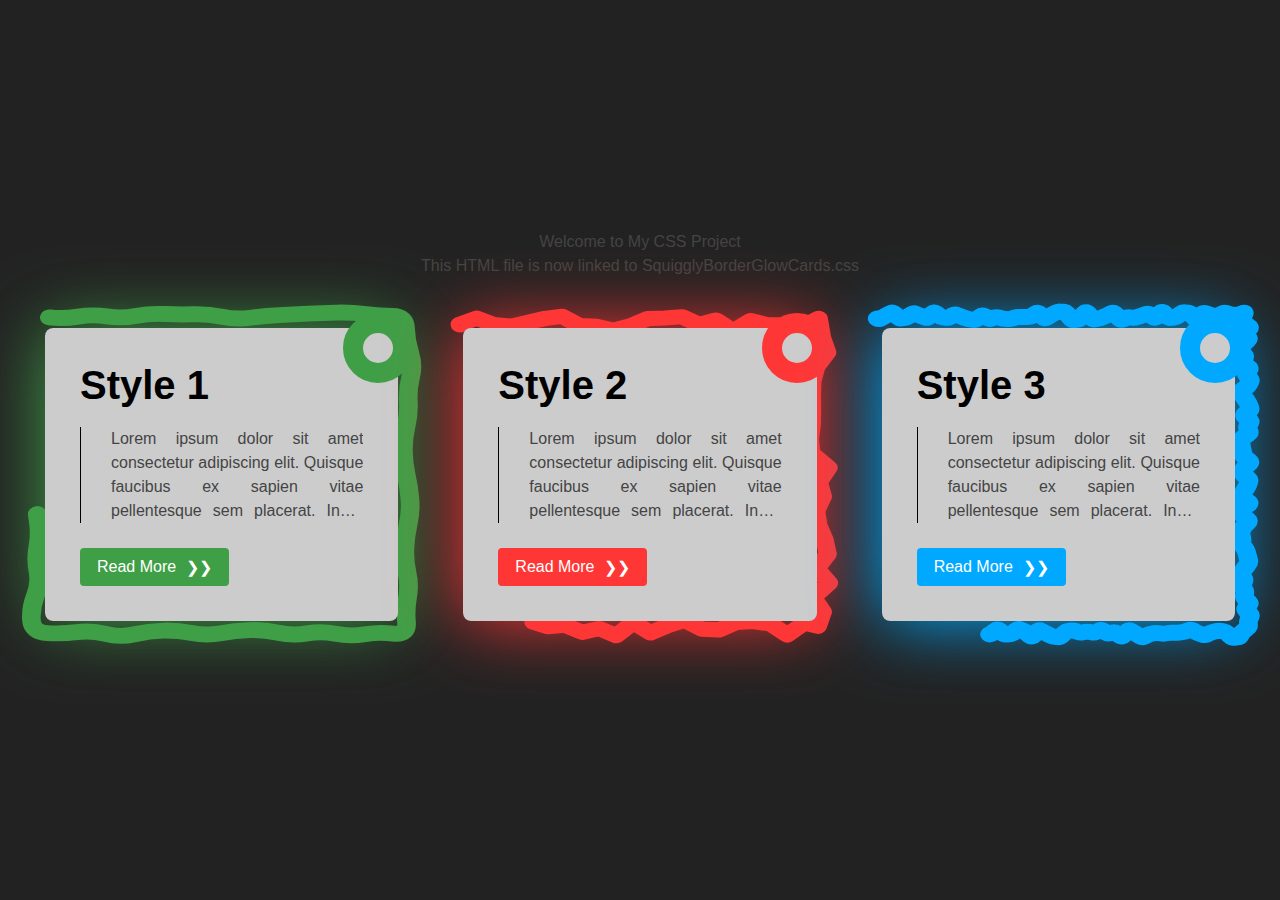
<file: SquigglyBorderGlowCards.html>
<!DOCTYPE html>
<html lang="en">
  <head>
    <meta charset="UTF-8" />
    <meta name="viewport" content="width=device-width, initial-scale=1.0" />
    <title>My CSS Project</title>
    <link rel="stylesheet" href="SquigglyBorderGlowCards.css" />
  </head>
  <body>
    <h1>Welcome to My CSS Project</h1>
    <p>This HTML file is now linked to SquigglyBorderGlowCards.css</p>

    <article>
      <section class="sectionWrapper">
        <section id="_boxes">
          <ul>
            <li>
              <figure>
                <h2>Style 1</h2>

                <figcaption>
                  Lorem ipsum dolor sit amet consectetur adipiscing elit.
                  Quisque faucibus ex sapien vitae pellentesque sem placerat. In
                  id cursus mi pretium tellus duis convallis. Tempus leo eu
                  aenean sed diam urna tempor. Pulvinar vivamus fringilla lacus
                  nec metus bibendum egestas. Iaculis massa nisl malesuada
                  lacinia integer nunc posuere. Ut hendrerit semper vel class
                  aptent taciti sociosqu. Ad litora torquent per conubia nostra
                  inceptos himenaeos.
                </figcaption>

                <a href="javascript:void(0);" title="Read More">
                  <em>Read More</em>
                  <i>&#10095;&#10095;</i>
                </a>
              </figure>

              <svg
                preserveAspectRatio="none"
                stroke="#3F9F47"
                stroke-width="5"
                stroke-linejoin="round"
                stroke-linecap="round"
                viewBox="0 0 108 108"
                fill="none"
                xmlns="http://www.w3.org/2000/svg">
                <path
                  d="M7.84999 4.52304C10.4167 4.87174 12.9833 4.7961 15.55 4.29611C18.1167 3.79612 20.6833 3.77393 23.25 4.22954C25.8167 4.68515 28.3833 4.63313 30.95 4.07349C33.5167 3.51385 36.0833 3.30905 38.65 3.45907C41.2167 3.6091 43.7833 3.64025 46.35 3.55252C48.9167 3.46479 51.4833 3.72872 54.05 4.34432C56.6167 4.95992 59.1833 5.05995 61.75 4.64441C64.3167 4.22888 66.8833 3.95074 69.45 3.81001C72.0167 3.66928 74.5833 3.51867 77.15 3.35817C79.7167 3.19768 82.2833 3.08289 84.85 3.0138C87.4166 2.94472 89.9833 3.10282 92.55 3.48811C95.1167 3.8734 97.5238 4.0717 99.7714 4.08301C102.019 4.09432 103.173 5.38331 103.232 7.94997C103.292 10.5166 103.67 13.0833 104.365 15.65C105.06 18.2166 105.138 20.7833 104.597 23.35C104.057 25.9166 103.853 28.4833 103.984 31.05C104.115 33.6166 103.921 36.1833 103.402 38.75C102.883 41.3166 102.633 43.8833 102.652 46.45C102.671 49.0166 102.93 51.5833 103.427 54.15C103.924 56.7166 104.256 59.2833 104.424 61.85C104.592 64.4166 104.434 66.9833 103.95 69.5499C103.466 72.1166 103.173 74.6833 103.071 77.2499C102.968 79.8166 103.161 82.3833 103.649 84.9499C104.137 87.5166 104.182 90.0833 103.785 92.6499C103.388 95.2166 103.291 97.854 103.494 100.562C103.698 103.27 102.517 104.445 99.95 104.088C97.3834 103.73 94.8167 103.807 92.25 104.318C89.6834 104.83 87.1167 104.777 84.55 104.159C81.9834 103.541 79.4167 103.494 76.8501 104.017C74.2834 104.54 71.7167 104.474 69.1501 103.82C66.5834 103.165 64.0167 102.893 61.4501 103.003C58.8834 103.114 56.3167 103.442 53.7501 103.989C51.1834 104.536 48.6167 104.517 46.0501 103.933C43.4834 103.348 40.9167 103.085 38.3501 103.144C35.7834 103.202 33.2167 103.585 30.65 104.292C28.0834 104.999 25.5167 104.974 22.95 104.217C20.3834 103.46 17.8167 103.267 15.25 103.638C12.6834 104.009 10.049 104.112 7.3471 103.947C4.64516 103.782 3.21816 102.417 3.06612 99.85C2.91407 97.2833 3.27189 94.7166 4.13956 92.15C5.00724 89.5833 5.22889 87.0166 4.80451 84.45C4.38014 81.8833 4.37256 79.3166 4.78179 76.75C5.19101 74.1833 5.23802 71.6166 4.92281 69.0499C4.60759 66.4833 4.31893 63.9166 4.05682 61.3499C3.7947 58.7833 3.76382 56.2166 3.96416 53.6499C4.1645 51.0832 4.12396 48.5166 3.84252 45.9499C3.56109 43.3832 3.70993 40.8166 4.28905 38.2499C4.86817 35.6832 5.17886 33.1165 5.22111 30.5499C5.26336 27.9832 4.95095 25.4165 4.28387 22.8499C3.61679 20.2832 3.15862 17.7165 2.90935 15.1499C2.66007 12.5832 2.77953 10.0832 3.26771 7.64992C3.7559 5.21663 5.28332 4.17434 7.84999 4.52304Z"></path>
              </svg>
            </li>

            <li>
              <figure>
                <h2>Style 2</h2>

                <figcaption>
                  Lorem ipsum dolor sit amet consectetur adipiscing elit.
                  Quisque faucibus ex sapien vitae pellentesque sem placerat. In
                  id cursus mi pretium tellus duis convallis. Tempus leo eu
                  aenean sed diam urna tempor. Pulvinar vivamus fringilla lacus
                  nec metus bibendum egestas. Iaculis massa nisl malesuada
                  lacinia integer nunc posuere. Ut hendrerit semper vel class
                  aptent taciti sociosqu. Ad litora torquent per conubia nostra
                  inceptos himenaeos.
                </figcaption>

                <a href="javascript:void(0);" title="Read More">
                  <em>Read More</em>
                  <i>&#10095;&#10095;</i>
                </a>
              </figure>

              <svg
                preserveAspectRatio="none"
                stroke="#FF3636"
                stroke-width="5"
                stroke-linejoin="round"
                stroke-linecap="round"
                viewBox="0 0 112 113"
                fill="none"
                xmlns="http://www.w3.org/2000/svg">
                <path
                  d="M5.99995 7.0001H6.09995L10.75 4.97102L15.5 7.11381L20.25 7.65424L25 6.38528L29.75 5.07185L34.5 4.37598L39.25 7.4074L44 7.71973L48.75 9.00461L53.5 7.51571L58.2499 5.1471L63 4.93949L67.75 4.5446L72.5 7.10172L77.2499 5.61113L81.9999 9.29682L86.75 5.8137L91.5 7.16559L96.2499 7.20386L101 7.98377L105.75 5.04723L106.697 11.5001L108.122 16.2501L105.081 21.0001L103.973 25.7501L103.867 30.5001L103.895 35.2501L103.822 40.0001L103.304 44.7501L103.708 49.5001L108.454 54.2501L105.779 59.0001L106.911 63.7501L105.035 68.5001L105.647 73.2501L107.383 78.0001L108.242 82.7501L105.152 87.5001L108.615 92.2501L104.166 97.0001L106.903 101.75L105.494 106.5L101.75 105.427L96.9999 109.341L92.2499 105.701L87.4999 104.923L82.7499 105.233L78 107.709L73.25 107.43L68.5 104.508L63.75 106.291L59 108.664L54.25 105.196L49.5 109.575L44.75 107.241L39.9999 108.489L35.25 106.15L30.5 106.605L25.75 104.843L20.9999 108.664L16.25 106.547L11.5 106.779L6.74995 108.331L4.42624 103L8.16474 98.2501L8.15011 93.5001L5.73984 88.7501L4.98589 84.0001L6.8467 79.2501L5.48534 74.5001L8.23187 69.7501L6.24534 65.0001L4.77584 60.2501L6.44667 55.5001L8.31979 50.7501L5.89976 46.0001L4.09119 41.2501L3.98213 36.5001L3.31506 31.7501L5.71742 27.0001L4.85499 22.2501L5.21783 17.5001L8.43265 12.7501L6.15278 8.00009L5.99995 7.0001Z"></path>
              </svg>
            </li>

            <li>
              <figure>
                <h2>Style 3</h2>

                <figcaption>
                  Lorem ipsum dolor sit amet consectetur adipiscing elit.
                  Quisque faucibus ex sapien vitae pellentesque sem placerat. In
                  id cursus mi pretium tellus duis convallis. Tempus leo eu
                  aenean sed diam urna tempor. Pulvinar vivamus fringilla lacus
                  nec metus bibendum egestas. Iaculis massa nisl malesuada
                  lacinia integer nunc posuere. Ut hendrerit semper vel class
                  aptent taciti sociosqu. Ad litora torquent per conubia nostra
                  inceptos himenaeos.
                </figcaption>

                <a href="javascript:void(0);" title="Read More">
                  <em>Read More</em>
                  <i>&#10095;&#10095;</i>
                </a>
              </figure>

              <svg
                preserveAspectRatio="none"
                stroke="#00A9FF"
                stroke-width="5"
                stroke-linejoin="round"
                stroke-linecap="round"
                viewBox="0 0 108 108"
                fill="none"
                xmlns="http://www.w3.org/2000/svg">
                <path
                  d="M5.38753 4.89455C5.69587 5.09339 6.0042 5.09227 6.31253 4.89117L7.23753 4.28788C7.54587 4.08679 7.8542 3.88806 8.16253 3.69172L9.08753 3.10267C9.39587 2.90633 9.7042 2.98486 10.0125 3.33827L10.9375 4.39849C11.2459 4.7519 11.5542 4.90381 11.8625 4.85422L12.7875 4.70547C13.0959 4.65588 13.4042 4.50512 13.7125 4.25317L14.6375 3.49732C14.9459 3.24537 15.2542 3.19525 15.5625 3.34697L16.4875 3.8021C16.7959 3.95381 17.1042 4.09265 17.4125 4.21861L18.3375 4.5965C18.6459 4.72246 18.9542 4.61662 19.2625 4.27897L20.1875 3.26604C20.4959 2.92839 20.8042 2.90268 21.1125 3.18891L22.0375 4.04761C22.3459 4.33384 22.6542 4.49937 22.9625 4.5442L23.8875 4.6787C24.1959 4.72354 24.5042 4.64068 24.8125 4.43013L25.7375 3.79848C26.0459 3.58793 26.3542 3.55854 26.6625 3.71033L27.5875 4.16568C27.8959 4.31746 28.2042 4.45217 28.5125 4.5698L29.4375 4.92269C29.7459 5.04032 30.0542 5.12415 30.3625 5.17417L31.2875 5.32425C31.5959 5.37427 31.9042 5.26194 32.2125 4.98725L33.1375 4.16319C33.4459 3.8885 33.7542 3.8652 34.0625 4.0933L34.9875 4.77758C35.2959 5.00568 35.6042 5.05637 35.9125 4.92967L36.8375 4.54957C37.1459 4.42286 37.4542 4.41178 37.7625 4.5163L38.6875 4.82988C38.9959 4.9344 39.3042 4.9964 39.6125 5.01587L40.5375 5.07429C40.8459 5.09377 41.1542 5.04545 41.4625 4.92935L42.3875 4.58105C42.6959 4.46495 43.0042 4.40917 43.3125 4.4137L44.2375 4.42732C44.5459 4.43186 44.8542 4.42243 45.1625 4.39902L46.0875 4.32881C46.3959 4.30541 46.7042 4.17067 47.0125 3.92461L47.9375 3.18642C48.2459 2.94035 48.5542 3.00455 48.8625 3.37902L49.7875 4.50243C50.0959 4.8769 50.4042 4.94819 50.7125 4.71629L51.6375 4.0206C51.9459 3.7887 52.2542 3.58968 52.5625 3.42353L53.4875 2.9251C53.7959 2.75896 54.1042 2.68291 54.4125 2.69696L55.3375 2.7391C55.6459 2.75314 55.9542 2.98145 56.2625 3.42402L57.1875 4.75172C57.4959 5.19429 57.8042 5.39609 58.1125 5.35712L59.0375 5.2402C59.3459 5.20122 59.6542 4.9609 59.9625 4.51923L60.8875 3.19421C61.1959 2.75254 61.5042 2.7598 61.8125 3.216L62.7375 4.58461C63.0459 5.04081 63.3542 5.23096 63.6625 5.15507L64.5875 4.92738C64.8958 4.85149 65.2042 4.73895 65.5125 4.58977L66.4375 4.14223C66.7458 3.99305 67.0542 3.8288 67.3625 3.64947L68.2875 3.11148C68.5958 2.93215 68.9042 3.06258 69.2125 3.50278L70.1375 4.82338C70.4458 5.26358 70.7542 5.39299 71.0625 5.2116L71.9875 4.66744C72.2958 4.48606 72.6042 4.42419 72.9125 4.48183L73.8375 4.65476C74.1458 4.71241 74.4542 4.67917 74.7625 4.55505L75.6875 4.18269C75.9958 4.05858 76.3042 3.93477 76.6125 3.81127L77.5375 3.44078C77.8458 3.31728 78.1542 3.39268 78.4625 3.66698L79.3875 4.48989C79.6958 4.76419 80.0042 4.70676 80.3125 4.31761L81.2375 3.15014C81.5458 2.76099 81.8542 2.75009 82.1625 3.11746L83.0875 4.21958C83.3958 4.58695 83.7042 4.75298 84.0125 4.71767L84.9375 4.61176C85.2458 4.57645 85.5542 4.4194 85.8625 4.1406L86.7875 3.3042C87.0958 3.02539 87.4042 2.9036 87.7125 2.93881L88.6375 3.04445C88.9458 3.07967 89.2542 3.2896 89.5625 3.67426L90.4875 4.82823C90.7958 5.21289 91.1042 5.20121 91.4125 4.79318L92.3375 3.56911C92.6458 3.16109 92.9542 3.02207 93.2625 3.15205L94.1875 3.542C94.4958 3.67199 94.8042 3.78533 95.1125 3.88204L96.0375 4.17217C96.3458 4.26888 96.6542 4.20183 96.9625 3.97102L97.8875 3.27859C98.1958 3.04778 98.5042 2.99605 98.8125 3.12338L99.7375 3.5054C100.046 3.63274 100.354 3.70154 100.662 3.71179L101.587 3.74255C101.896 3.7528 102.204 3.68358 102.512 3.53488L103.437 3.08879C103.746 2.94009 103.797 3.10608 103.59 3.58674L102.97 5.02872C102.763 5.50938 102.882 5.90387 103.327 6.21221L104.662 7.13721C105.108 7.44554 105.209 7.75387 104.966 8.0622L104.238 8.9872C103.995 9.29554 103.963 9.60387 104.142 9.9122L104.677 10.8372C104.856 11.1455 104.808 11.4539 104.532 11.7622L103.705 12.6872C103.429 12.9955 103.227 13.3039 103.098 13.6122L102.711 14.5372C102.583 14.8455 102.642 15.1539 102.889 15.4622L103.63 16.3872C103.877 16.6955 103.886 17.0039 103.657 17.3122L102.97 18.2372C102.741 18.5455 102.843 18.8539 103.275 19.1622L104.571 20.0872C105.003 20.3955 105.127 20.7039 104.944 21.0122L104.394 21.9372C104.21 22.2455 104.23 22.5539 104.451 22.8622L105.117 23.7872C105.339 24.0955 105.381 24.4039 105.244 24.7122L104.833 25.6372C104.696 25.9455 104.455 26.2539 104.111 26.5622L103.078 27.4872C102.734 27.7955 102.661 28.1039 102.86 28.4122L103.455 29.3372C103.654 29.6455 103.837 29.9539 104.006 30.2622L104.511 31.1872C104.68 31.4955 104.814 31.8039 104.915 32.1122L105.215 33.0372C105.316 33.3455 105.214 33.6539 104.911 33.9622L104.001 34.8872C103.698 35.1955 103.705 35.5039 104.022 35.8122L104.975 36.7372C105.292 37.0455 105.368 37.3539 105.202 37.6622L104.703 38.5872C104.537 38.8955 104.512 39.2039 104.629 39.5122L104.979 40.4372C105.095 40.7455 104.972 41.0539 104.61 41.3622L103.522 42.2872C103.16 42.5955 102.966 42.9039 102.94 43.2122L102.862 44.1372C102.836 44.4456 102.851 44.7539 102.908 45.0622L103.077 45.9872C103.134 46.2956 103.189 46.6039 103.244 46.9122L103.406 47.8372C103.46 48.1456 103.65 48.4539 103.976 48.7622L104.952 49.6872C105.278 49.9956 105.287 50.3039 104.98 50.6122L104.059 51.5372C103.752 51.8456 103.576 52.1539 103.531 52.4622L103.396 53.3872C103.351 53.6956 103.474 54.0039 103.764 54.3123L104.634 55.2373C104.924 55.5456 105.026 55.8539 104.941 56.1623L104.683 57.0873C104.598 57.3956 104.472 57.7039 104.306 58.0123L103.809 58.9373C103.643 59.2456 103.516 59.5539 103.427 59.8623L103.161 60.7873C103.072 61.0956 103.219 61.4039 103.601 61.7123L104.748 62.6373C105.13 62.9456 105.103 63.2539 104.667 63.5623L103.359 64.4873C102.923 64.7956 102.737 65.104 102.801 65.4123L102.995 66.3373C103.06 66.6456 103.252 66.954 103.573 67.2623L104.536 68.1873C104.857 68.4956 104.882 68.804 104.613 69.1123L103.803 70.0373C103.533 70.3456 103.343 70.654 103.231 70.9623L102.897 71.8873C102.785 72.1956 102.76 72.504 102.821 72.8123L103.005 73.7373C103.066 74.0456 103.094 74.354 103.088 74.6623L103.069 75.5873C103.063 75.8957 103.152 76.204 103.336 76.5123L103.889 77.4373C104.074 77.7457 104.203 78.054 104.278 78.3623L104.501 79.2873C104.576 79.5957 104.646 79.904 104.711 80.2123L104.907 81.1373C104.972 81.4457 104.911 81.754 104.723 82.0623L104.161 82.9873C103.974 83.2957 103.786 83.604 103.599 83.9123L103.035 84.8373C102.847 85.1457 102.835 85.454 102.998 85.7624L103.488 86.6874C103.651 86.9957 103.673 87.304 103.552 87.6124L103.19 88.5374C103.07 88.8457 103.087 89.154 103.242 89.4624L103.707 90.3874C103.862 90.6957 103.913 91.004 103.86 91.3124L103.701 92.2374C103.648 92.5457 103.751 92.8541 104.011 93.1624L104.789 94.0874C105.049 94.3957 105.074 94.7041 104.866 95.0124L104.242 95.9374C104.033 96.2457 104.056 96.5541 104.31 96.8624L105.072 97.7874C105.325 98.0957 105.396 98.4041 105.284 98.7124L104.948 99.6374C104.835 99.9457 104.787 100.254 104.801 100.562L104.845 101.487C104.86 101.796 104.714 102.104 104.408 102.412L103.491 103.337C103.185 103.646 102.976 103.92 102.862 104.159L102.521 104.877C102.407 105.116 102.196 105.256 101.887 105.296L100.962 105.418C100.654 105.458 100.346 105.31 100.037 104.972L99.1124 103.958C98.804 103.62 98.4957 103.426 98.1874 103.375L97.2624 103.223C96.954 103.172 96.6457 103.191 96.3373 103.279L95.4123 103.545C95.104 103.633 94.7957 103.76 94.4873 103.925L93.5623 104.419C93.254 104.584 92.9457 104.606 92.6373 104.483L91.7123 104.115C91.404 103.993 91.0957 103.831 90.7873 103.631L89.8623 103.029C89.554 102.829 89.2457 102.8 88.9373 102.942L88.0123 103.368C87.704 103.51 87.3957 103.602 87.0873 103.642L86.1623 103.763C85.854 103.804 85.5456 103.824 85.2373 103.825L84.3123 103.828C84.004 103.828 83.6956 103.857 83.3873 103.913L82.4623 104.082C82.154 104.138 81.8456 104.138 81.5373 104.081L80.6123 103.911C80.304 103.854 79.9956 103.862 79.6873 103.936L78.7623 104.159C78.454 104.233 78.1456 104.364 77.8373 104.552L76.9123 105.116C76.604 105.304 76.2956 105.288 75.9873 105.069L75.0623 104.411C74.7539 104.192 74.4456 103.977 74.1373 103.767L73.2123 103.138C72.9039 102.928 72.5956 103.026 72.2873 103.431L71.3623 104.646C71.0539 105.051 70.7456 105.115 70.4373 104.837L69.5123 104.003C69.2039 103.725 68.8956 103.632 68.5873 103.723L67.6623 103.996C67.3539 104.087 67.0456 104.023 66.7373 103.806L65.8123 103.154C65.5039 102.937 65.1956 102.911 64.8872 103.078L63.9622 103.577C63.6539 103.744 63.3456 103.795 63.0372 103.732L62.1122 103.54C61.8039 103.476 61.4956 103.476 61.1872 103.539L60.2622 103.729C59.9539 103.792 59.6456 103.759 59.3372 103.631L58.4122 103.245C58.1039 103.116 57.7956 103.071 57.4872 103.109L56.5622 103.224C56.2539 103.262 55.9456 103.447 55.6372 103.779L54.7122 104.775C54.4039 105.107 54.0955 105.26 53.7872 105.233L52.8622 105.153C52.5539 105.126 52.2455 105.015 51.9372 104.82L51.0122 104.236C50.7039 104.041 50.3955 103.851 50.0872 103.666L49.1622 103.11C48.8539 102.925 48.5455 103.035 48.2372 103.442L47.3122 104.662C47.0039 105.069 46.6955 105.124 46.3872 104.826L45.4622 103.934C45.1539 103.636 44.8455 103.41 44.5372 103.254L43.6122 102.788C43.3039 102.632 42.9955 102.702 42.6872 102.997L41.7622 103.881C41.4539 104.176 41.1455 104.332 40.8372 104.35L39.9122 104.403C39.6038 104.421 39.2955 104.273 38.9872 103.959L38.0622 103.015C37.7538 102.701 37.4455 102.695 37.1372 102.997L36.2122 103.903C35.9038 104.206 35.5955 104.367 35.2872 104.389L34.3622 104.454C34.0538 104.475 33.7455 104.34 33.4372 104.049L32.5122 103.176C32.2038 102.885 31.8955 102.883 31.5872 103.172L30.6621 104.037C30.3538 104.325 30.0455 104.378 29.7371 104.195L28.8121 103.646C28.5038 103.463 28.1955 103.445 27.8871 103.592L26.9621 104.031C26.6538 104.178 26.3455 104.23 26.0371 104.189L25.1121 104.065C24.8038 104.024 24.4955 104.122 24.1871 104.361L23.2621 105.078C22.9538 105.316 22.6455 105.215 22.3371 104.773L21.4121 103.447C21.1038 103.005 20.7954 102.879 20.4871 103.07L19.5621 103.641C19.2538 103.832 18.9454 103.916 18.6371 103.893L17.7121 103.825C17.4038 103.803 17.0954 103.694 16.7871 103.498L15.8621 102.912C15.5538 102.716 15.2454 102.734 14.9371 102.965L14.0121 103.659C13.7038 103.891 13.3954 104.041 13.0871 104.11L12.1621 104.318C11.8538 104.388 11.5454 104.469 11.2371 104.563L10.3121 104.842C10.0037 104.936 9.69541 105.01 9.38708 105.065L8.46208 105.229C8.15374 105.284 7.84541 105.269 7.53707 105.183L6.61207 104.927C6.30373 104.841 5.9954 104.766 5.68707 104.7L4.76207 104.503C4.45373 104.437 4.25964 104.242 4.17978 103.916L3.9402 102.938C3.86035 102.612 3.92186 102.295 4.12475 101.987L4.73341 101.062C4.9363 100.753 4.8632 100.445 4.51412 100.137L3.46688 99.2118C3.11779 98.9034 3.03939 98.5951 3.23168 98.2868L3.80853 97.3618C4.00081 97.0534 4.11235 96.7451 4.14314 96.4368L4.23553 95.5118C4.26633 95.2034 4.32972 94.8951 4.42572 94.5868L4.7137 93.6618C4.80969 93.3534 4.8733 93.0451 4.90452 92.7367L4.99818 91.8118C5.0294 91.5034 4.93921 91.1951 4.7276 90.8867L4.09276 89.9617C3.88114 89.6534 3.8728 89.3451 4.06773 89.0367L4.65253 88.1117C4.84746 87.8034 4.8109 87.4951 4.54286 87.1867L3.73872 86.2617C3.47068 85.9534 3.43631 85.6451 3.63561 85.3367L4.23352 84.4117C4.43282 84.1034 4.39829 83.7951 4.12993 83.4867L3.32483 82.5617C3.05647 82.2534 3.02704 81.945 3.23654 81.6367L3.86507 80.7117C4.07458 80.4034 4.18977 80.095 4.21065 79.7867L4.27328 78.8617C4.29416 78.5534 4.36953 78.245 4.4994 77.9367L4.88899 77.0117C5.01885 76.7034 4.96311 76.395 4.72177 76.0867L3.99773 75.1617C3.75638 74.8534 3.75933 74.545 4.00656 74.2367L4.74826 73.3117C4.9955 73.0034 5.11535 72.695 5.10782 72.3867L5.08523 71.4617C5.0777 71.1534 4.88683 70.845 4.51261 70.5367L3.38997 69.6117C3.01576 69.3033 2.90919 68.995 3.07027 68.6867L3.55351 67.7617C3.7146 67.4533 3.90837 67.145 4.13484 66.8367L4.81426 65.9117C5.04073 65.6033 4.95917 65.295 4.56957 64.9867L3.40078 64.0617C3.01118 63.7533 2.96864 63.445 3.27315 63.1367L4.18667 62.2117C4.49118 61.9033 4.66097 61.595 4.69605 61.2866L4.80127 60.3616C4.83634 60.0533 4.77999 59.745 4.6322 59.4366L4.18885 58.5116C4.04106 58.2033 3.96118 57.895 3.94921 57.5866L3.91328 56.6616C3.9013 56.3533 3.99838 56.045 4.20451 55.7366L4.8229 54.8116C5.02903 54.5033 5.00279 54.195 4.74418 53.8866L3.96833 52.9616C3.70972 52.6533 3.50144 52.345 3.34351 52.0366L2.86972 51.1116C2.71179 50.8033 2.78543 50.4949 3.09065 50.1866L4.00629 49.2616C4.31151 48.9533 4.49031 48.6449 4.5427 48.3366L4.69987 47.4116C4.75225 47.1033 4.77738 46.7949 4.77524 46.4866L4.76883 45.5616C4.7667 45.2533 4.66366 44.9449 4.45973 44.6366L3.84793 43.7116C3.644 43.4033 3.65391 43.0949 3.87766 42.7866L4.54892 41.8616C4.77267 41.5532 4.86391 41.2449 4.82264 40.9366L4.69883 40.0116C4.65755 39.7032 4.70494 39.3949 4.84098 39.0866L5.24909 38.1616C5.38513 37.8532 5.43106 37.5449 5.38689 37.2366L5.25435 36.3116C5.21018 36.0032 5.00183 35.6949 4.62932 35.3866L3.51177 34.4616C3.13926 34.1532 3.05332 33.8449 3.25394 33.5366L3.85582 32.6116C4.05645 32.3032 4.25657 31.9949 4.45619 31.6866L5.05504 30.7615C5.25465 30.4532 5.27457 30.1449 5.11479 29.8365L4.63544 28.9115C4.47565 28.6032 4.42306 28.2949 4.47767 27.9865L4.64149 27.0615C4.6961 26.7532 4.64922 26.4449 4.50084 26.1365L4.05572 25.2115C3.90734 24.9032 3.74181 24.5949 3.55913 24.2865L3.01107 23.3615C2.82838 23.0532 2.83955 22.7449 3.04455 22.4365L3.65958 21.5115C3.86459 21.2032 3.91547 20.8948 3.81223 20.5865L3.50251 19.6615C3.39927 19.3532 3.49617 19.0448 3.79322 18.7365L4.68436 17.8115C4.9814 17.5032 5.09306 17.1948 5.01932 16.8865L4.79809 15.9615C4.72435 15.6532 4.66452 15.3448 4.61862 15.0365L4.4809 14.1115C4.435 13.8032 4.34532 13.4948 4.21187 13.1865L3.81152 12.2615C3.67807 11.9532 3.76518 11.6448 4.07286 11.3365L4.99588 10.4115C5.30356 10.1031 5.23708 9.79481 4.79645 9.48648L3.47456 8.56147C3.03393 8.25314 2.86539 7.94481 2.96893 7.63647L3.27957 6.71147C3.38311 6.40313 3.38266 6.0948 3.2782 5.78646L2.96485 4.86146C2.86039 4.55313 2.90749 4.36569 3.10613 4.29916L3.70207 4.09956C3.90071 4.03303 4.1542 4.09918 4.46253 4.29802L5.38753 4.89455Z"></path>
              </svg>
            </li>
          </ul>
        </section>
      </section>
    </article>
  </body>
</html>
</file>
<file: SquigglyBorderGlowCards.css>
@charset "UTF-8";

*:not(head, head *, style, script, svg, svg *),
*:not(head, head *, style, script, svg, svg *)::before,
*:not(head, head *, style, script, svg, svg *)::after {
  all: unset;
  box-sizing: border-box;
}

body,
html {
  text-size-adjust: 100%;
  -webkit-text-size-adjust: 100%;
  -webkit-tap-highlight-color: transparent;
  text-rendering: optimizeLegibility;
  overflow-x: hidden;
  scrollbar-width: thin;
  scrollbar-color: gray black;
}

body {
  display: flex;
  flex-direction: column;
  align-items: center;
  justify-content: center;
  width: 100%;
  height: 100%;
  min-height: 100vh;
  margin: 0;
  background-color: #222;
  font: normal normal 400 16px / 150% sans-serif;
  color: #444;
}

article {
  width: 100%;
  display: flex;
  flex-direction: column;
  align-items: center;
  justify-content: flex-start;
}

article .sectionWrapper {
  width: 100%;
  display: flex;
  flex-direction: column;
  align-items: center;
  justify-content: flex-start;
  padding: 0 20px;
}

article #_boxes {
  width: 100%;
  max-width: 1265px;
  display: flex;
  flex-direction: column;
  align-items: center;
  justify-content: center;
  padding: 25px 0;
}

article #_boxes ul {
  width: 100%;
  display: flex;
  flex-direction: row;
  align-items: stretch;
  justify-content: space-between;
  flex-wrap: wrap;
  row-gap: 25px;
}

article #_boxes ul li {
  width: calc((100% / 3) - 10px);
  position: relative;
  display: flex;
  flex-direction: column;
  align-items: center;
  justify-content: center;
  padding: 25px;
  border-radius: 8px;
  z-index: 1;
  overflow: visible;
}

article #_boxes ul li:nth-child(1) {
  --cardAccent: #3f9f47;
}

article #_boxes ul li:nth-child(2) {
  --cardAccent: #ff3636;
}

article #_boxes ul li:nth-child(3) {
  --cardAccent: #00a9ff;
}

article #_boxes ul li::after {
  position: absolute;
  width: calc(100% - 50px);
  height: calc(100% - 50px);
  z-index: -2;
  border-radius: 8px;
  background-color: black;
  filter: drop-shadow(0px 0px 35px var(--cardAccent)) hue-rotate(0deg);
  content: "";
}

article #_boxes ul li:nth-child(1)::after {
  animation: hue-rotate-special 7s linear infinite reverse;
}

article #_boxes ul li:nth-child(2)::after {
  animation: hue-rotate-special 9s linear infinite;
}

article #_boxes ul li:nth-child(3)::after {
  animation: hue-rotate-special 5s linear infinite alternate-reverse;
}

@keyframes hue-rotate-special {
  to {
    filter: drop-shadow(0px 0px 35px var(--cardAccent)) hue-rotate(360deg);
  }
}

article #_boxes ul li svg {
  position: absolute;
  inset: 0;
  width: 100%;
  height: 100%;
  pointer-events: none;
  z-index: -1;
}

article #_boxes ul li:nth-child(1) svg {
  stroke-dasharray: 331 66;
  animation: dash 7s linear infinite reverse;
}

article #_boxes ul li:nth-child(2) svg {
  stroke-dasharray: 307 131;
  animation: dash2 9s linear infinite;
}

article #_boxes ul li:nth-child(3) svg {
  stroke-dasharray: 309 154;
  animation: dash3 5s linear infinite alternate-reverse;
}

@keyframes dash {
  to {
    stroke-dashoffset: -397px;
    filter: hue-rotate(360deg);
  }
}

@keyframes dash2 {
  to {
    stroke-dashoffset: -438px;
    filter: hue-rotate(360deg);
  }
}

@keyframes dash3 {
  to {
    stroke-dashoffset: -463px;
    filter: hue-rotate(360deg);
  }
}

article #_boxes ul li figure {
  position: relative;
  background-color: #ccc;
  border-radius: 8px;
  width: 100%;
  display: flex;
  flex-direction: column;
  align-items: flex-start;
  justify-content: center;
  padding: 35px;
  z-index: 1;
}

article #_boxes ul li figure::after {
  position: absolute;
  top: -15px;
  right: -15px;
  width: 70px;
  height: 70px;
  border: 20px solid var(--cardAccent);
  border-radius: 100%;
  pointer-events: none;
  z-index: 1;
  content: "";
}

article #_boxes ul li figure h2 {
  color: black;
  font-weight: 700;
  line-height: 110%;
  text-transform: capitalize;
  font-size: 250%;
  margin-bottom: 20px;
}

article #_boxes ul li figure figcaption {
  padding-left: 30px;
  border-left: 1px solid black;
  text-align: justify;
  text-justify: inter-word;
  display: -webkit-box;
  -webkit-line-clamp: 4;
  -webkit-box-orient: vertical;
  overflow: hidden;
}

article #_boxes ul li figure a {
  position: relative;
  display: flex;
  flex-direction: row;
  align-items: center;
  justify-content: space-between;
  margin-top: 25px;
  background-color: var(--cardAccent);
  padding: 7px 17px;
  cursor: pointer;
  border-radius: 4px;
  overflow: hidden;
  z-index: 1;
}

article #_boxes ul li figure a::after {
  position: absolute;
  right: calc(100% + 1px);
  bottom: 0;
  width: 100%;
  height: 100%;
  background-color: black;
  border-radius: 4px;
  transition: all 0.3s ease;
  z-index: -1;
  content: "";
}

article #_boxes ul li figure a:hover::after {
  right: 0;
  transition: all 0.3s ease;
}

article #_boxes ul li:nth-child(1) figure a,
article #_boxes ul li:nth-child(1) figure::after {
  animation: hue-rotate 7s linear infinite reverse;
}

article #_boxes ul li:nth-child(2) figure a,
article #_boxes ul li:nth-child(2) figure::after {
  animation: hue-rotate 9s linear infinite;
}

article #_boxes ul li:nth-child(3) figure a,
article #_boxes ul li:nth-child(3) figure::after {
  animation: hue-rotate 5s linear infinite alternate-reverse;
}

@keyframes hue-rotate {
  to {
    filter: hue-rotate(360deg);
  }
}

article #_boxes ul li figure a em {
  color: white;
  font-weight: 500;
  margin-right: 10px;
}

article #_boxes ul li figure a i {
  display: flex;
  flex-direction: row;
  align-items: center;
  justify-content: space-between;
  color: white;
  position: relative;
  top: 1px;
  transition: all 0.3s ease;
}

article #_boxes ul li figure a:hover i {
  margin-left: 10px;
  transition: all 0.3s ease;
}

@media (max-width: 1050px) {
  article #_boxes ul li {
    width: 100%;
  }
}

@media (max-width: 900px) {
  article #_boxes ul li figure h2 {
    font-size: 200%;
  }
}

@media (max-width: 450px) {
  article #_boxes ul li figure::after {
    width: 50px;
    height: 50px;
    border: 15px solid var(--cardAccent);
  }
}
</file>
